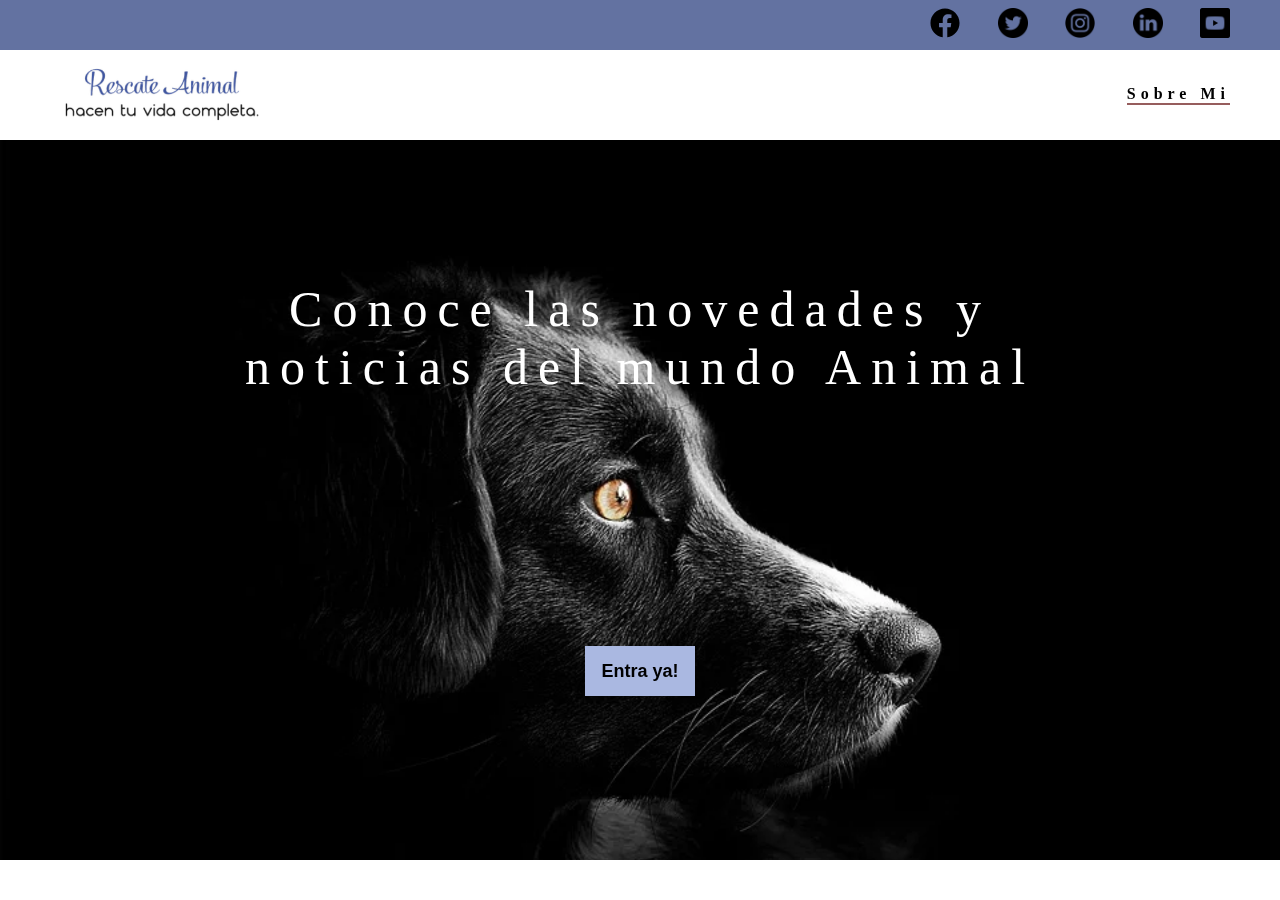
<file: index.html>
<!DOCTYPE html>
<html lang="en">
<head>
    <meta charset="UTF-8">
    <meta http-equiv="X-UA-Compatible" content="IE=edge">
    <meta name="viewport" content="width=device-width, initial-scale=1.0">
    <title>Mi Blog</title>
    <link rel="stylesheet" href="./css/main.css">
</head>
<body class="home-body">
    <header>
        <section class="header-icons-container">
            <div class="icons">
                <a href="/"> <img src="./assets/facebook-brands (1).svg" alt="Logo de facebook"></a>
                <a href="/"> <img src="./assets/twitter.png" alt="Logo de twitter"></a> 
                <a href="/"> <img src="./assets/instagram.png" alt="Logo de instagram"></a>
                <a href="/"> <img src="./assets/linkedin.png" alt="Logo de linkedin"></a>
                <a href="/"> <img src="./assets/youtube.png" alt="Logo de youtube"></a>
            </div>
        </section>
        <nav>
            <section class="logo-container">
                <a href="/"> <img src="assets/logo_blog2.PNG" alt="Logo de mi blog"></a>
            </section>
            <section class="profile-link">
                <a href="perfil.html">Sobre   Mi</a>
            </section>
        </nav>
        </header>
        <main class="cover-container">
            <section>
                <p class="cover-title">Conoce las novedades y noticias del mundo Animal</p>
                <button class="cover-button">
                     <a href="./blogs.html">Entra ya!</a>
                </button>
            </section>
        </main>
</body>
</html>
</file>
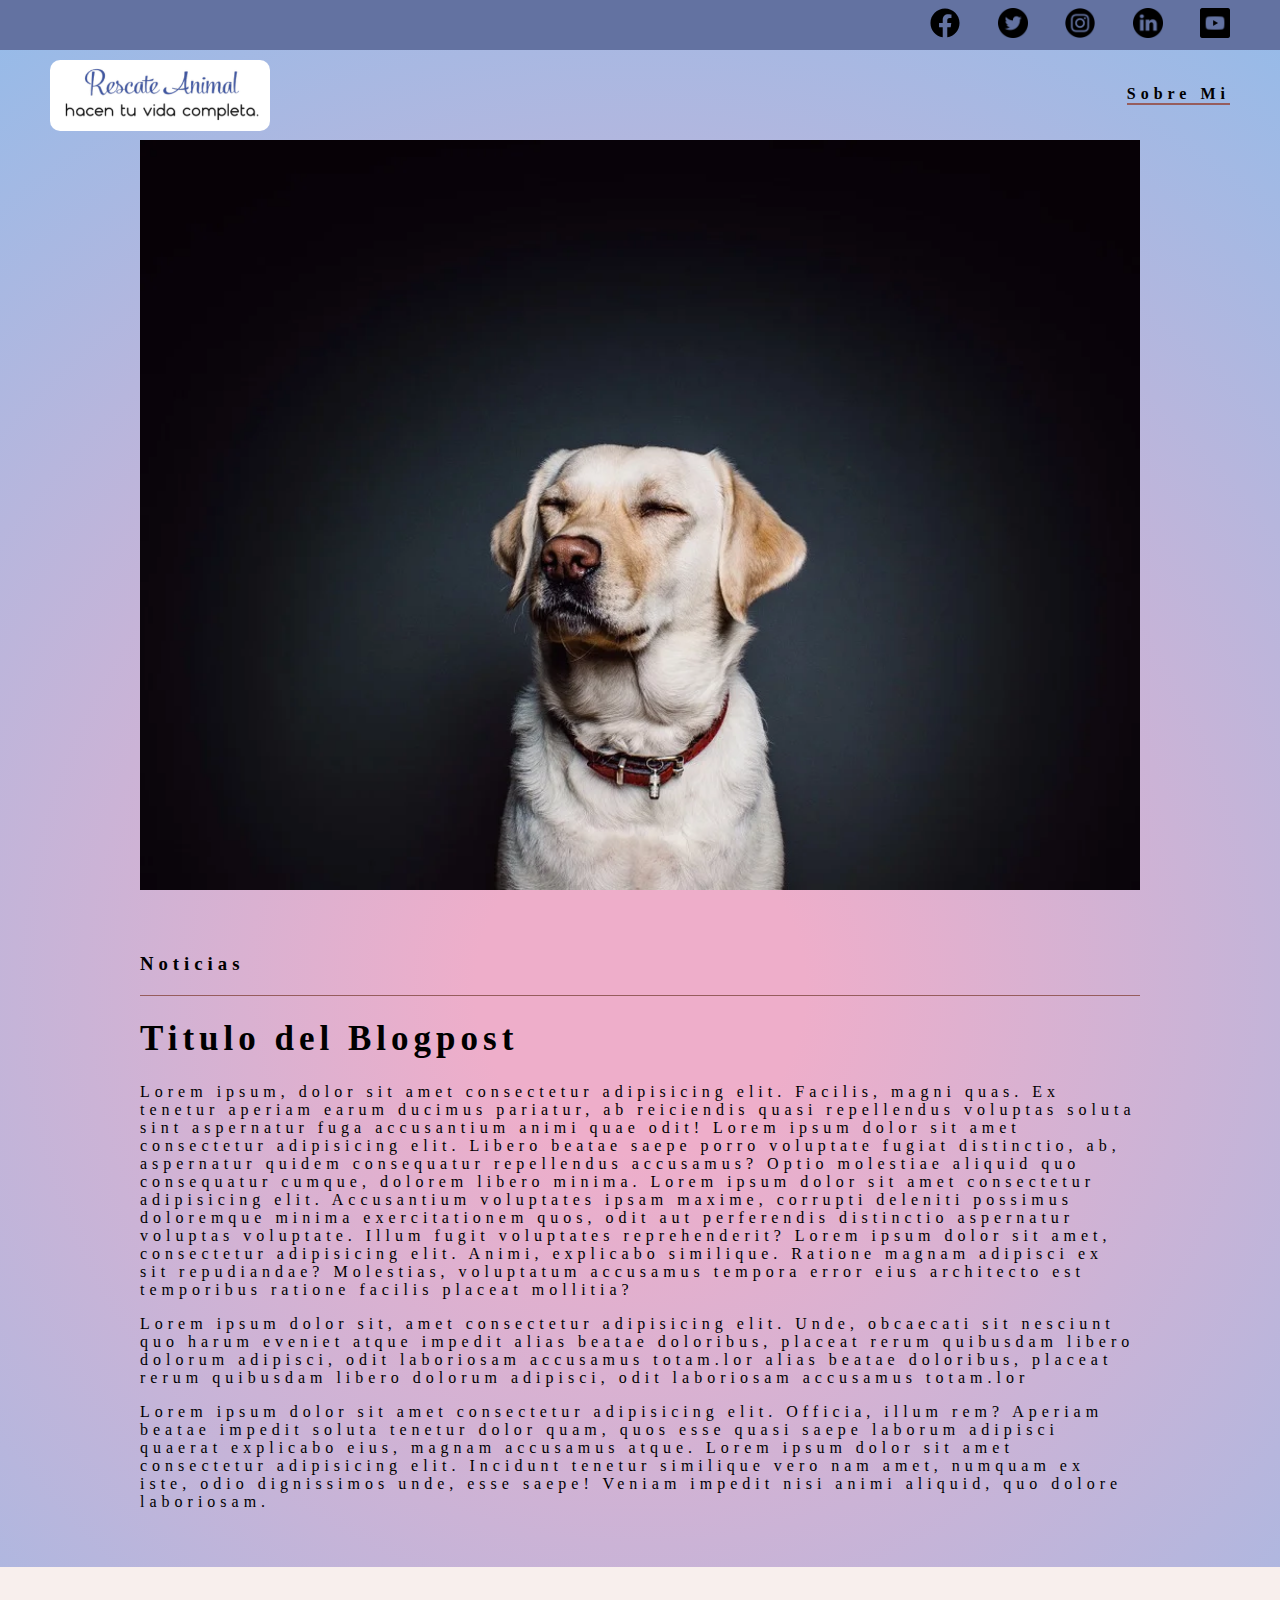
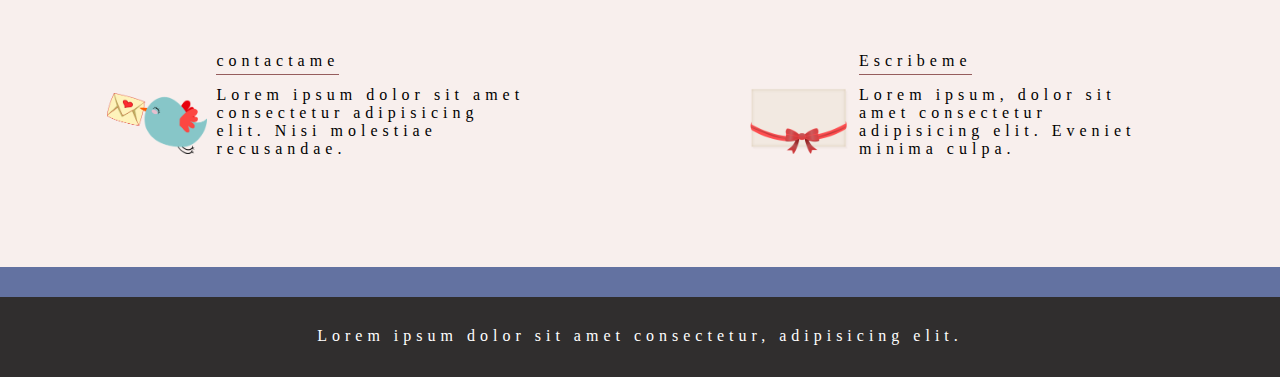
<file: blog.html>
<!DOCTYPE html>
<html lang="en">
<head>
    <meta charset="UTF-8">
    <meta http-equiv="X-UA-Compatible" content="IE=edge">
    <meta name="viewport" content="width=device-width, initial-scale=1.0">
    <title>Mi Blog</title>
    <link rel="stylesheet" href="./css/main.css">
    <link rel="stylesheet" href="./css/media-queris.css">
</head>
<body>
    <header>
        <section class="header-icons-container">
            <div class="icons">
                <a href="/"> <img src="./assets/facebook-brands (1).svg" alt="Logo de facebook"></a>
                <a href="/"> <img src="./assets/twitter.png" alt="Logo de facebook"></a> 
                <a href="/"> <img src="./assets/instagram.png" alt="Logo de facebook"></a>
                <a href="/"> <img src="./assets/linkedin.png" alt="Logo de facebook"></a>
                <a href="/"> <img src="./assets/youtube.png" alt="Logo de facebook"></a>
            </div>
        </section>
        <nav>
            <section class="logo-container">
                <a href="/"> <img src="assets/logo_blog2.PNG" alt="Logo de mi blog"></a>
            </section>
            <section class="profile-link">
                <a href="perfil.html">Sobre   Mi</a>
            </section>
        </nav>
        </header>
        <main>
            <section class="grid-container blogpost-img-container">
                <img src="assets/gos-post-1.webp" alt="">
            </section>
            <section class="blogpost-main-container">
                <div class="grid-container">
                    <h3>Noticias</h3>
                        <article>
                            <h1>Titulo del Blogpost</h1>
                            <p>Lorem ipsum, dolor sit amet consectetur adipisicing elit. Facilis, magni quas. Ex tenetur aperiam earum ducimus pariatur, ab reiciendis quasi repellendus voluptas soluta sint aspernatur fuga accusantium animi quae odit! Lorem ipsum dolor sit amet consectetur adipisicing elit. Libero beatae saepe porro voluptate fugiat distinctio, ab, aspernatur quidem consequatur repellendus accusamus? Optio molestiae aliquid quo consequatur cumque, dolorem libero minima. Lorem ipsum dolor sit amet consectetur adipisicing elit. Accusantium voluptates ipsam maxime, corrupti deleniti possimus doloremque minima exercitationem quos, odit aut perferendis distinctio aspernatur voluptas voluptate. Illum fugit voluptates reprehenderit? Lorem ipsum dolor sit amet, consectetur adipisicing elit. Animi, explicabo similique. Ratione magnam adipisci ex sit repudiandae? Molestias, voluptatum accusamus tempora error eius architecto est temporibus ratione facilis placeat mollitia?</p>
                            <p>Lorem ipsum dolor sit, amet consectetur adipisicing elit. Unde, obcaecati sit nesciunt quo harum eveniet atque impedit alias beatae doloribus, placeat rerum quibusdam libero dolorum adipisci, odit laboriosam accusamus totam.lor alias beatae doloribus, placeat rerum quibusdam libero dolorum adipisci, odit laboriosam accusamus totam.lor</p>
                            <p>Lorem ipsum dolor sit amet consectetur adipisicing elit. Officia, illum rem? Aperiam beatae impedit soluta tenetur dolor quam, quos esse quasi saepe laborum adipisci quaerat explicabo eius, magnam accusamus atque. Lorem ipsum dolor sit amet consectetur adipisicing elit. Incidunt tenetur similique vero nam amet, numquam ex iste, odio dignissimos unde, esse saepe! Veniam impedit nisi animi aliquid, quo dolore laboriosam.</p>
                        </article>
                </div>
            </section>
            <section class="contact-main-container">
                <div>
                    <img src="assets/contact.png" alt="">
                    <div class="contact-left">
                        <a href="">contactame</a>
                        <p>Lorem ipsum dolor sit amet consectetur adipisicing elit. Nisi molestiae recusandae.</p>
                    </div>
                </div>
                <div>
                    <img src="assets/escribeme.jpg" alt="">
                    <div class="contact-right">
                        <a href="">Escribeme</a>
                        <p>Lorem ipsum, dolor sit amet consectetur adipisicing elit. Eveniet minima culpa.</p>
                    </div>
                </div>
            </section>
        </main>
        <footer>
            <p>Lorem ipsum dolor sit amet consectetur, adipisicing elit.</p>
        </footer>
</body>
</html>
</file>
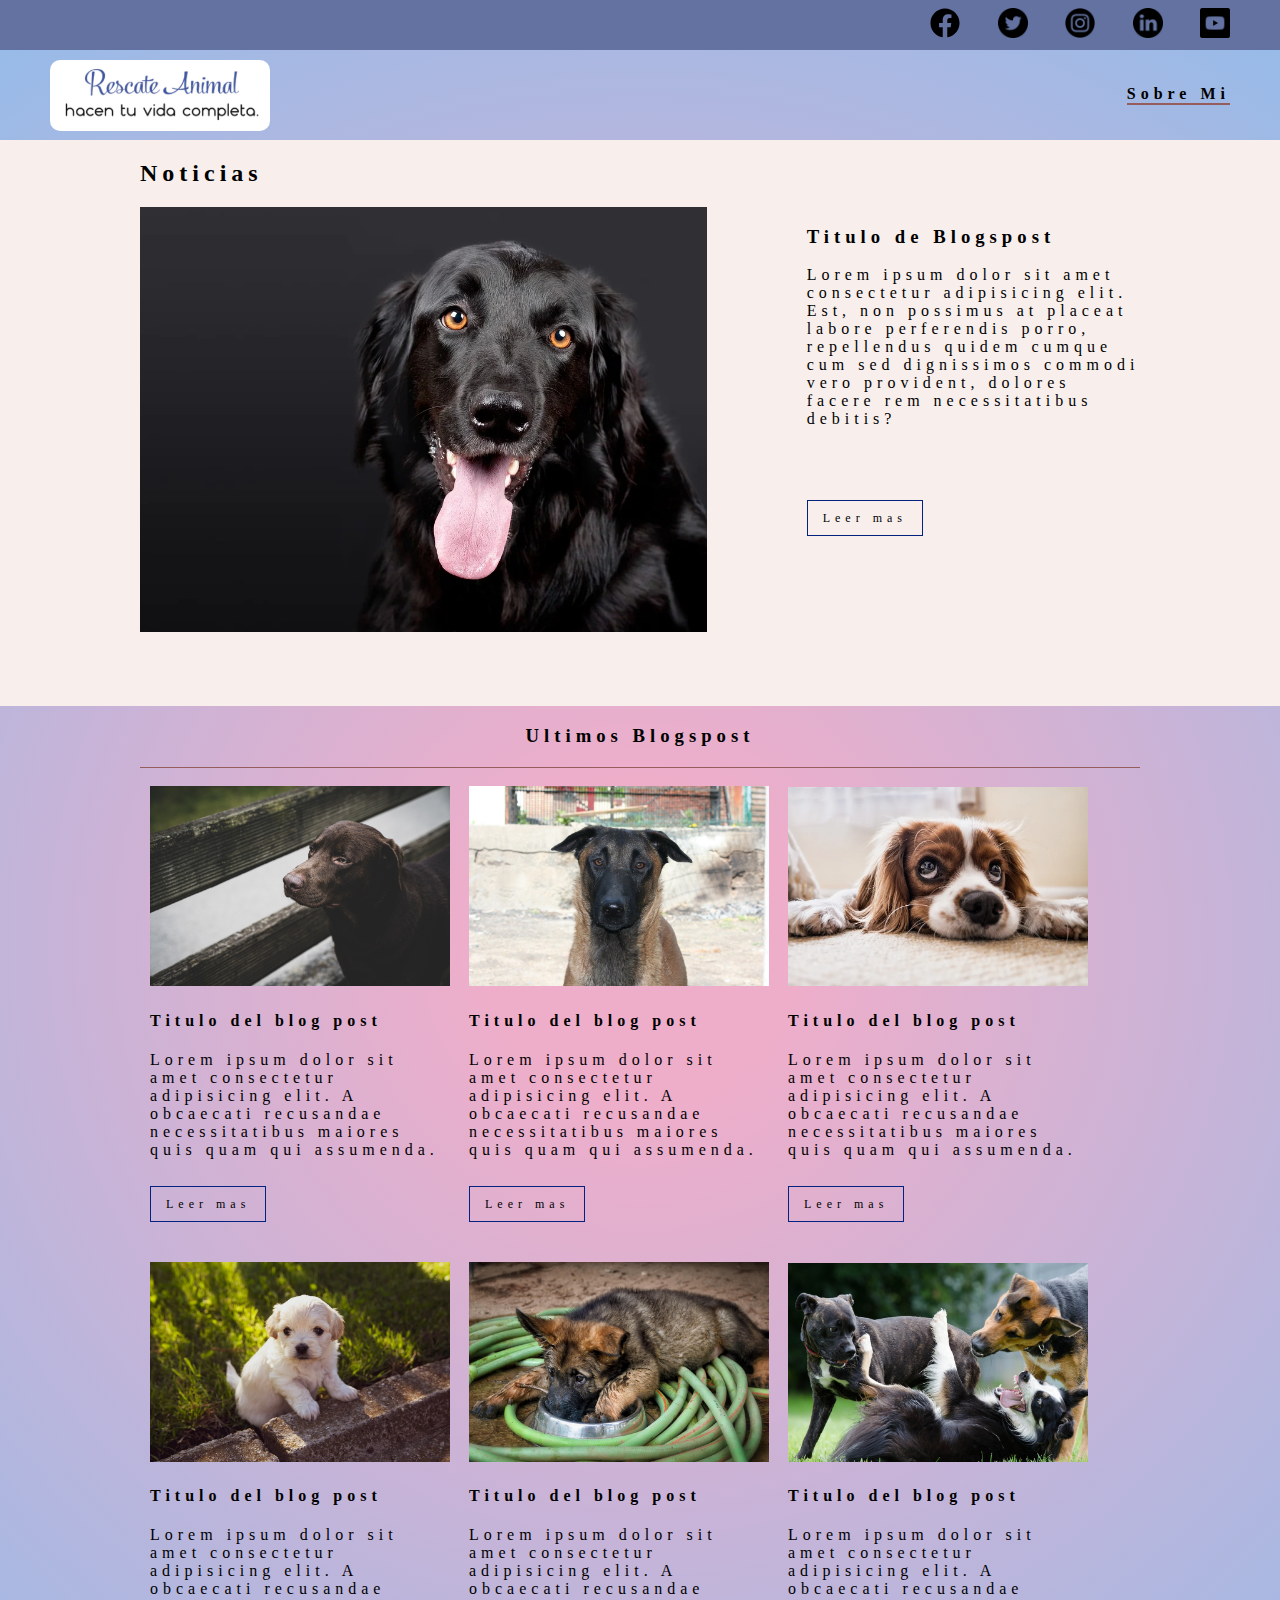
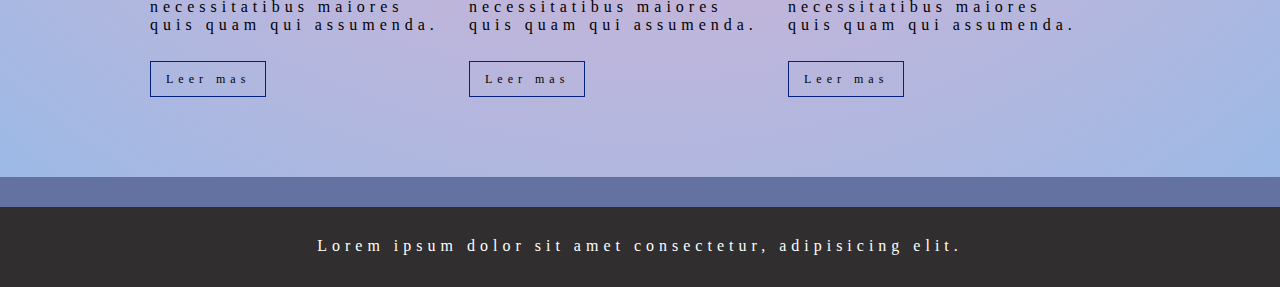
<file: blogs.html>
<!DOCTYPE html>
<html lang="en">
<head>
    <meta charset="UTF-8">
    <meta http-equiv="X-UA-Compatible" content="IE=edge">
    <meta name="viewport" content="width=device-width, initial-scale=1.0">
    <title>Mi Blog</title>
    <link rel="stylesheet" href="./css/main.css">
    <link rel="stylesheet" href="./css/media-queris.css">
</head>
<body>
    <header>
        <section class="header-icons-container">
            <div class="icons">
                <a href="/"> <img src="./assets/facebook-brands (1).svg" alt="Logo de facebook"></a>
                <a href="/"> <img src="./assets/twitter.png" alt="Logo de facebook"></a> 
                <a href="/"> <img src="./assets/instagram.png" alt="Logo de facebook"></a>
                <a href="/"> <img src="./assets/linkedin.png" alt="Logo de facebook"></a>
                <a href="/"> <img src="./assets/youtube.png" alt="Logo de facebook"></a>
            </div>
        </section>
        <nav>
            <section class="logo-container">
                <a href="/"> <img src="assets/logo_blog2.PNG" alt="Logo de mi blog"></a>
            </section>
            <section class="profile-link">
                <a href="perfil.html">Sobre   Mi</a>
            </section>
        </nav>
        </header>
        <main class="blogs-main">
            <section class="blogs-news-container">
                <div class=" grid-container blogs-main-news">
                    <h2>Noticias</h2>
                    <div class="blogs-news-imagen-container">
                        <img src="assets/logo_cover.png" alt="Perro negro">
                    </div>
                    <div class="blogs-container-info">
                        <h3>Titulo de Blogspost</h3>
                            <p>Lorem ipsum dolor sit amet consectetur adipisicing elit. Est, non possimus at placeat labore perferendis porro, repellendus quidem cumque cum sed dignissimos commodi vero provident, dolores facere rem necessitatibus debitis?</p>
                           <a href="blog.html" class="blogs-button">Leer mas</a>
                    </div>
                </div>
            </section>
            <section class="blogs-posts-container">
                <div class="grid-container">
                    <h3>Ultimos Blogspost</h3>
                    <article class="posts-container">
                        <img src="assets/dog-post-1.jpg" alt="">
                        <h4>Titulo del blog post</h4>
                        <p>Lorem ipsum dolor sit amet consectetur adipisicing elit. A obcaecati recusandae necessitatibus maiores quis quam qui assumenda.</p>
                        <a href="blog.html" class="blogs-button">Leer mas</a>
                    </article>
                    <article class="posts-container">
                        <img src="assets/dog-2.jpg" alt="">
                        <h4>Titulo del blog post</h4>
                        <p>Lorem ipsum dolor sit amet consectetur adipisicing elit. A obcaecati recusandae necessitatibus maiores quis quam qui assumenda.</p>
                        <a href="blog.html" class="blogs-button">Leer mas</a>
                    </article>
                    <article class="posts-container">
                        <img src="assets/dog-post-3.webp" alt="">
                        <h4>Titulo del blog post</h4>
                        <p>Lorem ipsum dolor sit amet consectetur adipisicing elit. A obcaecati recusandae necessitatibus maiores quis quam qui assumenda.</p>
                        <a href="blog.html" class="blogs-button">Leer mas</a>
                    </article>
                    <article class="posts-container">
                        <img src="assets/dos-post-4.webp" alt="">
                        <h4>Titulo del blog post</h4>
                        <p>Lorem ipsum dolor sit amet consectetur adipisicing elit. A obcaecati recusandae necessitatibus maiores quis quam qui assumenda.</p>
                        <a href="blog.html" class="blogs-button">Leer mas</a>
                    </article>
                    <article class="posts-container">
                        <img src="assets/dog-5.jpg" alt="">
                        <h4>Titulo del blog post</h4>
                        <p>Lorem ipsum dolor sit amet consectetur adipisicing elit. A obcaecati recusandae necessitatibus maiores quis quam qui assumenda.</p>
                        <a href="blog.html" class="blogs-button">Leer mas</a>
                    </article>
                    <article class="posts-container">
                        <img src="assets/dog-post-6.jpg" alt="">
                        <h4>Titulo del blog post</h4>
                        <p>Lorem ipsum dolor sit amet consectetur adipisicing elit. A obcaecati recusandae necessitatibus maiores quis quam qui assumenda.</p>
                        <a href="blog.html" class="blogs-button">Leer mas</a>
                    </article>
                </div>
            </section>
        </main>
        <footer>
            <p>Lorem ipsum dolor sit amet consectetur, adipisicing elit.</p>
        </footer>
</body>
</html>
</file>
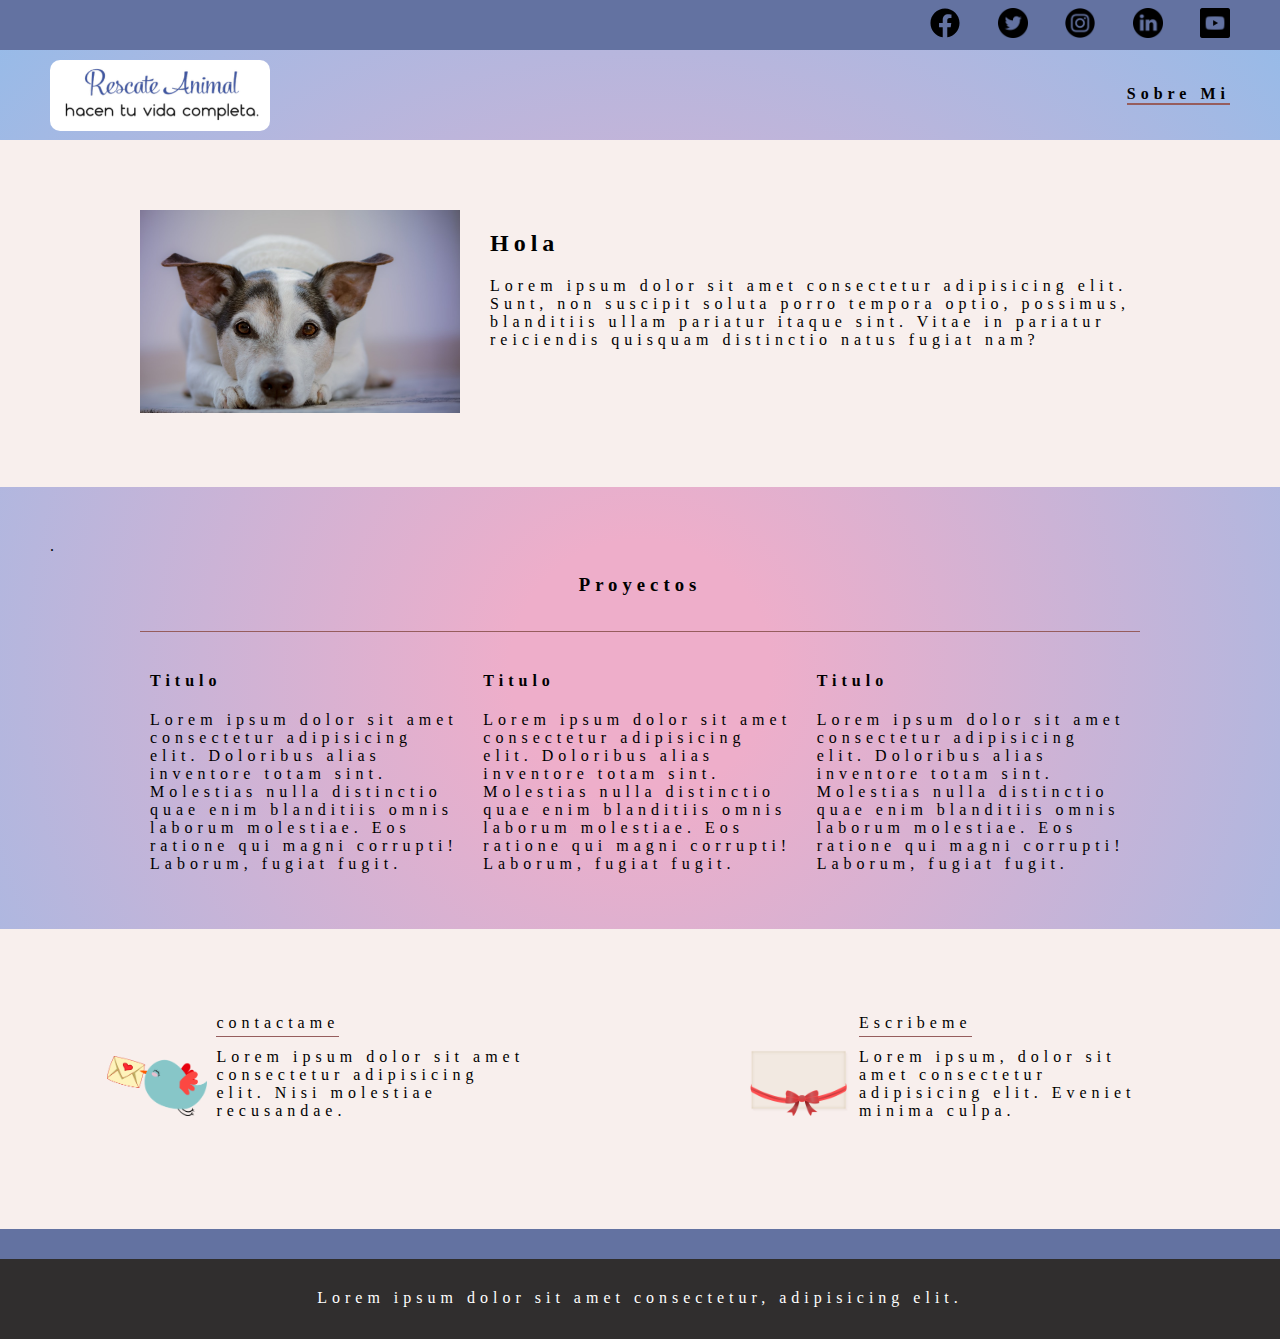
<file: perfil.html>
<!DOCTYPE html>
<html lang="en">
<head>
    <meta charset="UTF-8">
    <meta http-equiv="X-UA-Compatible" content="IE=edge">
    <meta name="viewport" content="width=device-width, initial-scale=1.0">
    <title>Mi Blog</title>
    <link rel="stylesheet" href="./css/main.css">
    <link rel="stylesheet" href="./css/media-queris.css">
</head>
<body>
    <header>
        <section class="header-icons-container">
            <div class="icons">
                <a href="/"> <img src="./assets/facebook-brands (1).svg" alt="Logo de facebook"></a>
                <a href="/"> <img src="./assets/twitter.png" alt="Logo de facebook"></a> 
                <a href="/"> <img src="./assets/instagram.png" alt="Logo de facebook"></a>
                <a href="/"> <img src="./assets/linkedin.png" alt="Logo de facebook"></a>
                <a href="/"> <img src="./assets/youtube.png" alt="Logo de facebook"></a>
            </div>
        </section>
        <nav>
            <section class="logo-container">
                <a href="/"> <img src="assets/logo_blog2.PNG" alt="Logo de mi blog"></a>
            </section>
            <section class="profile-link">
                <a href="perfil.html">Sobre   Mi</a>
            </section>
        </nav>
        </header>
        <main>
            <section class="profile-main-container">
                <div class="grid-container profile-container">
                    <div>
                        <img src="assets/dos-pos-2.jpg" alt="">
                    </div>
                    <div>
                        <h2>Hola</h2>
                        <p>Lorem ipsum dolor sit amet consectetur adipisicing elit. Sunt, non suscipit soluta porro tempora optio, possimus, blanditiis ullam pariatur itaque sint. Vitae in pariatur reiciendis quisquam distinctio natus fugiat nam?</p>
                    </div>
                </div>
            </section>
            <section class="profile-main-proyects">.
                <div class="grid-container">
                    <h3>Proyectos</h3>
                <div class="proyect-main-container">
                    <article class="proyect-container">
                        <h4>Titulo</h4>
                        <p>Lorem ipsum dolor sit amet consectetur adipisicing elit. Doloribus alias inventore totam sint. Molestias nulla distinctio quae enim blanditiis omnis laborum molestiae. Eos ratione qui magni corrupti! Laborum, fugiat fugit.</p> 
                    </article>
                    <article class="proyect-container">
                        <h4>Titulo</h4>
                        <p>Lorem ipsum dolor sit amet consectetur adipisicing elit. Doloribus alias inventore totam sint. Molestias nulla distinctio quae enim blanditiis omnis laborum molestiae. Eos ratione qui magni corrupti! Laborum, fugiat fugit.</p> 
                    </article>
                    <article class="proyect-container">
                        <h4>Titulo</h4>
                        <p>Lorem ipsum dolor sit amet consectetur adipisicing elit. Doloribus alias inventore totam sint. Molestias nulla distinctio quae enim blanditiis omnis laborum molestiae. Eos ratione qui magni corrupti! Laborum, fugiat fugit.</p> 
                    </article>  
                </div>
                </div>
            </section>
            <section class="contact-main-container">
                <div>
                    <img src="assets/contact.png" alt="">
                    <div class="contact-left">
                        <a href="">contactame</a>
                        <p>Lorem ipsum dolor sit amet consectetur adipisicing elit. Nisi molestiae recusandae.</p>
                    </div>
                </div>
                <div>
                    <img src="assets/escribeme.jpg" alt="">
                    <div class="contact-right">
                        <a href="">Escribeme</a>
                        <p>Lorem ipsum, dolor sit amet consectetur adipisicing elit. Eveniet minima culpa.</p>
                    </div>
                </div>
            </section>
        </main>
        <footer>
            <p>Lorem ipsum dolor sit amet consectetur, adipisicing elit.</p>
        </footer>
</body>
</html>
</file>
<file: css/main.css>
@import url('https://fonts.googleapis.com/css2?family=Open+Sans:ital,wght@0,300;0,400;1,300;1,400&display=swap');

body{
    background: radial-gradient(circle, rgba(238,174,202,1) 14%, rgba(148,187,233,1) 100%);
    font-family: Georgia, 'Times New Roman', Times, serif;
    margin: 0;
    padding: 0;
    letter-spacing: 5px;
}

a{
    text-decoration: none;
    display: inline;
    color: black;
}

.home-body{
    background: radial-gradient(circle, rgba(238,174,202,1) 14%, rgba(148,187,233,1) 100%);
    position: fixed;
    top: 0;
    bottom: 0;
    left: 0;
    right: 0;
}

.grid-container{
    max-width: 1000px;
    margin: auto;
}

header{
    width: 100%;
    height: 140px;
    display: grid;
    grid-template-rows: 1fr 1fr;
}

header .header-icons-container {
    width: 100%;
    height: 50px;
    display: grid;
    background-color: #6372a1;
}

header .header-icons-container .icons{
    width: 300px;
    height: auto;
    display: flex;
    justify-items: flex-end;
    align-items: center;
    justify-content: space-between;
    justify-self: end;
    margin-right: 50px;
}

header .icons img{
    width: 100%;
    height: 30px;
}

header .icons img:hover{
    transform: scale(1.5);
}

nav {
    display: grid;
    grid-template-columns: 1fr 1fr;
    height: 90px;
}

nav .logo-container{
    width: 100%;
    margin-left: 50px;
}

nav .logo-container img{
    width: 220px;
    margin-top: 10px;
    border-radius: 10px;
}

nav .profile-link{
    display: flex;
    align-items: center;
    justify-content: flex-end;
    margin-right: 50px;
}

nav .profile-link a{
    color: black;
    font-weight: bolder;
    border-bottom: 2px solid #965d5d;
}

.cover-container{
    display: grid;
    grid-template-columns: 1fr 4fr 1fr;
    height: 80%;
    background-image: url('/assets/god_cover.webp');
    background-position: center;
    background-repeat: no-repeat;
    background-size: cover;
}

.cover-container section{
    display: grid;
    grid-column: 2;
    justify-items: center;
    height: 350px;
    margin-top: 80px;
}

.cover-title{
    font-family: Georgia, 'Times New Roman', Times, serif;
    font-size: 50px;
    font-weight: 700px;
    margin-top: 60px;
    letter-spacing: 10px;
    color: white;
    text-align: center;
    
}

.cover-button{
    width: 110px;
    height: 50px;
    border: none;
    background-color: #aab8e1;  
    display: grid;
    margin-top: 200px;
    align-items: center; 
}

.cover-button a{
    font-weight: 700;
    font-size: 18px;
}

.blogs-main{
    display: grid;
}

.blogs-news-container{
    background-color: #f8efed;
    padding: 0 80px 70px;
}

.blogs-main-news{
    display: grid;
    grid-template-columns: 2fr 1fr;
    grid-template-rows: 2fr;
    align-content: center;
}

.blogs-news-imagen-container{
    grid-column: 1;
}


.blogs-news-imagen-container img{
    width: 85%;
}

.blogs-container-info{
    grid-column: 2;
}

.blogs-container-info p{
    margin-bottom: 80px;

}

.blogs-posts-container{
    padding: 0 50px 40px;
    letter-spacing: 5px;
}

.blogs-posts-container h3{
    border-bottom: 1px solid #965d5d;
    padding-bottom: 20px;
    text-align: center;
}

.blogs-button{
    border: 1px solid #032280;
    padding: 10px 15px;
    font-size: 12px;
}

.blogs-posts-container .posts-container{
    display: inline-block;
    padding-left: 10px;
    max-width: 30%;
    margin-bottom: 50px;
}

.blogs-posts-container .posts-container p {
    margin-bottom: 35px;
}

.blogs-posts-container .posts-container img{
    width: 100%;
    height: auto;
}

footer{
    width: 100%;
    height: 80px;
    background-color: rgb(48, 46, 46);
    border-top: 30px solid #6372a1;
}

footer p{
    color: white;
    margin-top: 30px;
    font-family: Georgia, 'Times New Roman', Times, serif;
    text-align: center;
    
}

.blogpost-img-container{
    padding: 0 50px 40px;
}

.blogpost-img-container img{
    width: 100%;
}

.blogpost-main-container{
    padding: 0 50px 40px;
}

.blogpost-main-container h3{
    border-bottom: 1px solid #965d5d;
    padding-bottom: 20px;
}

.blogpost-main-container h1{
    font-size: 35px;
}

.contact-main-container{
    width: 100%;
    min-height: 250px;
    background-color: #f8efed;
    text-align: center;
    padding-bottom: 50px;
}

.contact-main-container div {
    display: inline-block;
    width: 49.5%;
    height: 100%;
}

.contact-main-container div a{
    border-bottom: 1px solid #965d5d;
    padding-bottom: 5px;
}

.contact-main-container .contact-left, .contact-right{
    text-align: initial;
    margin-top: 85px;
}

.contact-main-container img{
    width: 100px;
}

.profile-main-container{
    padding: 70px 40px;
    background-color: #f8efed;
    margin-bottom: 50px;
}

.profile-main-container img{
    width: 320px;
    margin-right: 30px;
}

.profile-main-container .profile-container{
    display: flex;
}

.profile-main-proyects{
    padding: 0 50px 40px;
}

.profile-main-proyects h3{
    border-bottom: 1px solid #965d5d;
    padding-bottom: 35px;
    text-align: center;
}

.proyect-main-container{
    display: grid;
    grid-template-columns: 1fr 1fr 1fr;
}

.proyect-container{
    padding: 0 10px;
}
</file>
<file: css/media-queris.css>
@media (max-width: 1157px){
    .blogs-main-news{
        grid-template-columns: 1fr;
        grid-template-rows: 3fr;
    }
    .blogs-news-imagen-container{
        grid-row: 2;
    }
    .blogs-container-info{
        grid-column: 1;
        grid-row: 3;
    }
    .blogs-posts-container .posts-container{
        max-width: 45%;
    }
    .proyect-main-container{
        grid-template-columns: 1fr 1fr;
        grid-template-rows: 2fr;
    }
    .profile-main-container .profile-container{
        display: block;
    }
    
}

@media (max-width: 600px){
    .blogs-posts-container .posts-container{
        max-width: 95%;
    }
    
}
</file>
